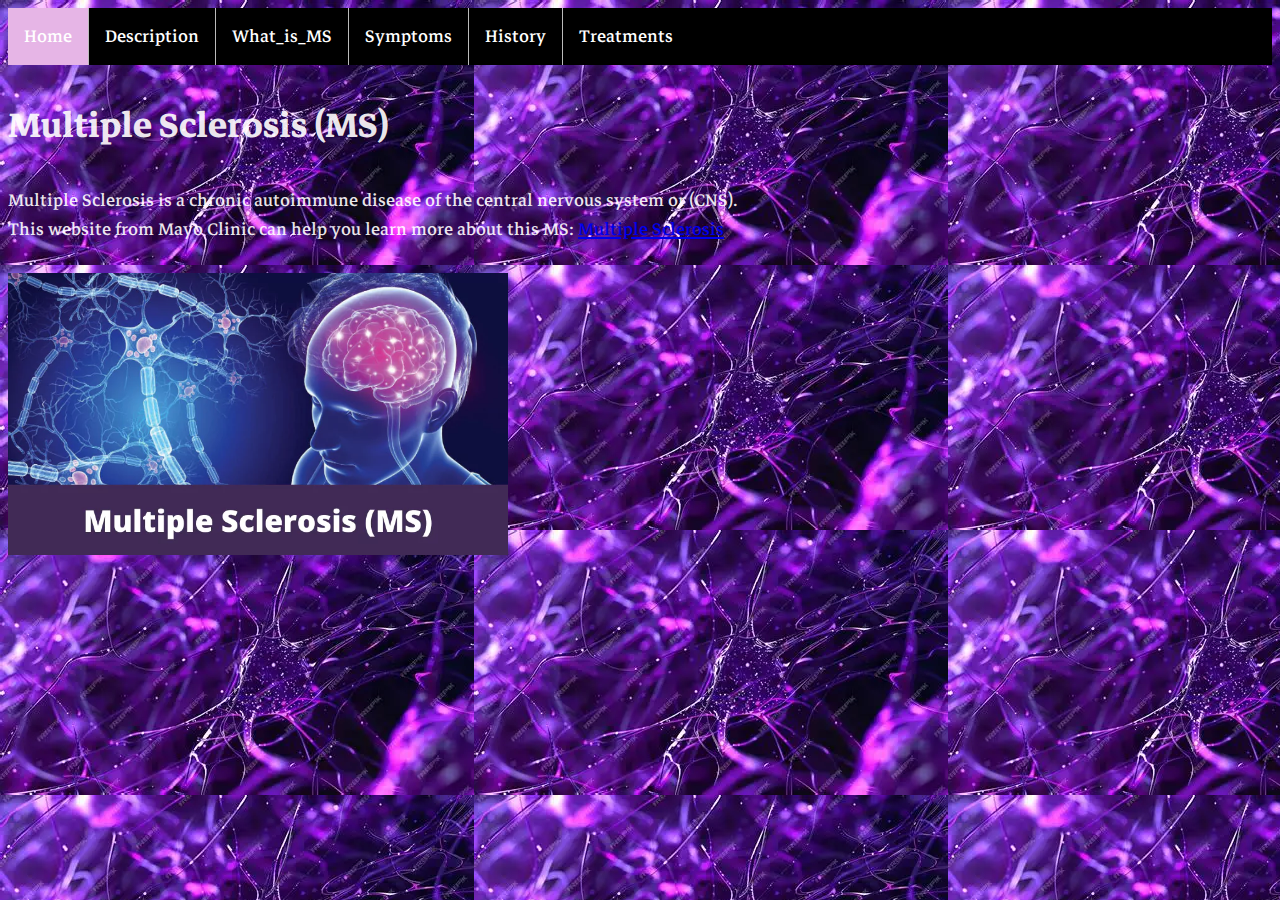
<file: index.html>
<!DOCTYPE html>
<html lang="en">
<head>
    <meta charset="UTF-8">
    <meta name="viewport" content="width=device-width, initial-scale=1.0">
    <title> Multiple Sclerosis (MS)</title>
    <link rel="preconnect" href="https://fonts.googleapis.com">
<link rel="preconnect" href="https://fonts.gstatic.com" crossorigin>
<link href="https://fonts.googleapis.com/css2?family=Markazi+Text:wght@400..700&family=Newsreader:ital,opsz,wght@0,6..72,200..800;1,6..72,200..800&family=Roboto+Flex:opsz,wght,XOPQ,XTRA,YOPQ,YTDE,YTFI,YTLC,YTUC@8..144,100..1000,96,468,79,-203,738,514,712&display=swap" rel="stylesheet">
    <link rel="stylesheet" href="style.css">
</head>
<body>
    <ul>
<li><a class= "active" href="index.html">Home</a></li>
    <li><a href="Description.html">Description</a></li>
    <li><a href="What_is_MS.html">What_is_MS</a></li>
    <li><a href="Symptoms.html">Symptoms</a></li>
    <li><a href="History.html">History</a></li>
    <li><a href="Treatments.html">Treatments</a></li>
  </ul>
<h1> Multiple Sclerosis (MS)</h1>
Multiple Sclerosis is a chronic autoimmune disease of the central nervous system or (CNS). <br>
This website from Mayo Clinic can help you learn more about this MS:
<a href="https://www.mayoclinic.org/diseases-conditions/multiple-sclerosis/symptoms-causes/syc-20350269#:~:text=Multiple%20sclerosis%20is%20a%20disorder,cord%2C%20called%20the%20myelin%20" target="_blank" > Multiple Sclerosis</a><br>
<br>
<img src="multiple-sclerosis-ms.webp" width="500px">



</ol>
</body>
</html>
</file>
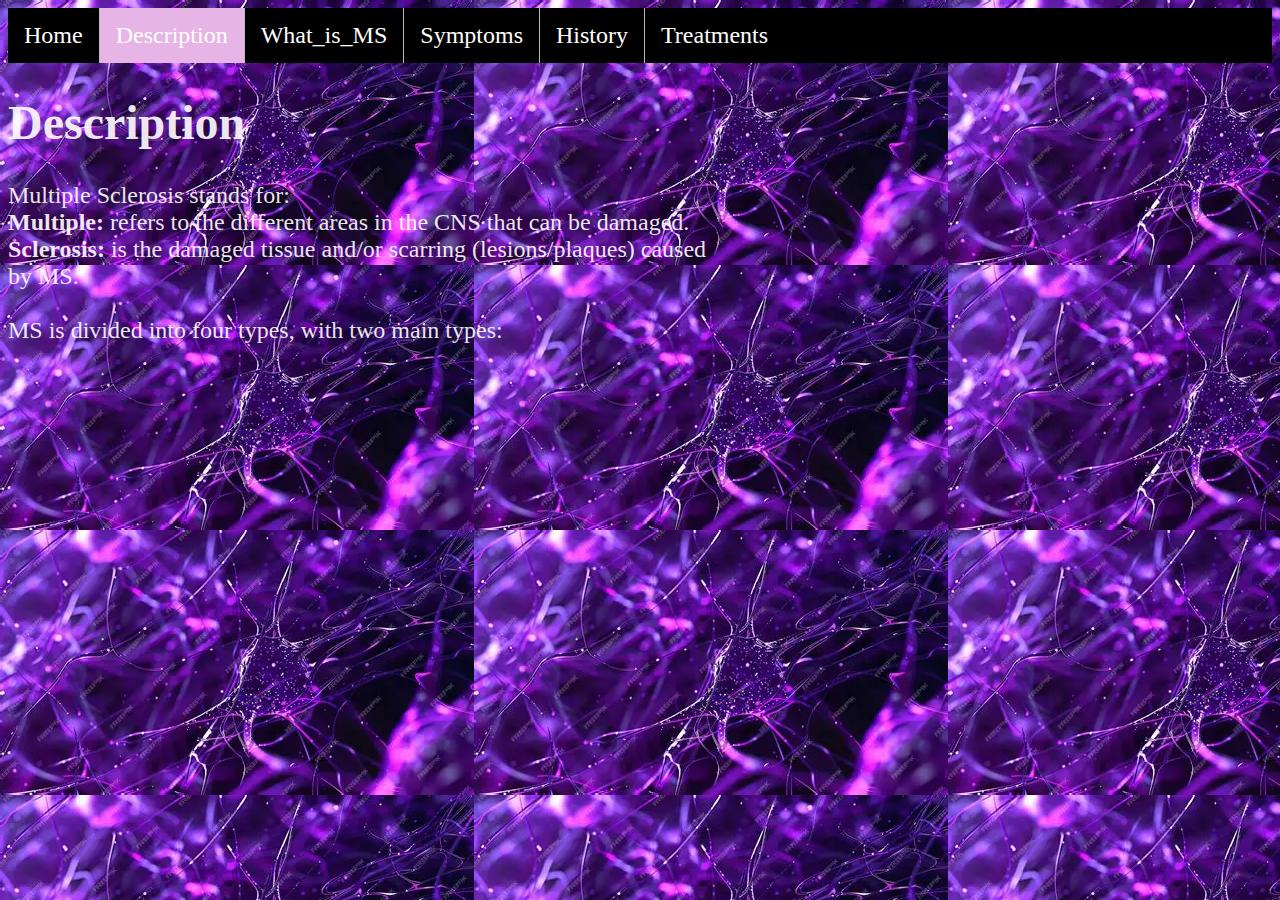
<file: Description.html>
<!DOCTYPE html>
<html lang="en">
<head>
    <meta charset="UTF-8">
    <meta name="viewport" content="width=device-width, initial-scale=1.0">
    <title>Description</title>
    <link rel="stylesheet" href="style.css">
</head>
<body>
   <ul>
<li><a  href="index.html">Home</a></li>
    <li><a class= "active"  href="Description.html">Description</a></li>
    <li><a href="What_is_MS.html">What_is_MS</a></li>
    <li><a href="Symptoms.html">Symptoms</a></li>
    <li><a href="History.html">History</a></li>
    <li><a href="Treatments.html">Treatments</a></li>
 </ul> 
<h1>Description</h1>
Multiple Sclerosis stands for: <br>

<b>Multiple:</b> refers to the different areas in the CNS that can be damaged.<br>
<b>Sclerosis:</b> is the damaged tissue and/or scarring (lesions/plaques) caused <br>
by MS. 
<br>
<br>
MS is divided into four types, with two main types:



</body>
</html>
</file>
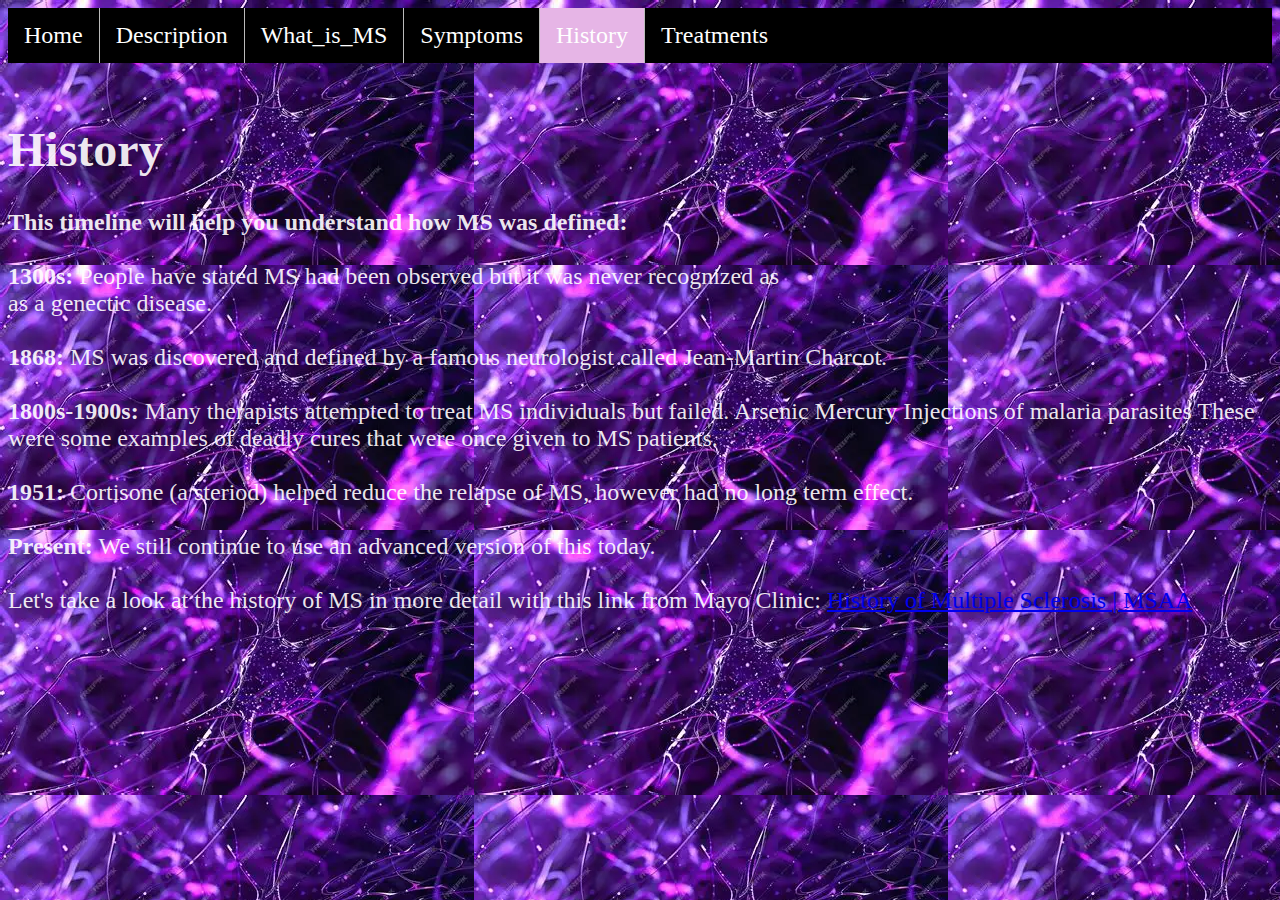
<file: History.html>
<!DOCTYPE html>
<html lang="en">
<head>
    <meta charset="UTF-8">
    <meta name="viewport" content="width=device-width, initial-scale=1.0">
    <title>History</title>
    <link rel="stylesheet" href="style.css">
</head>
<body>
   <ul>

<li><a  href="index.html">Home</a></li>
    <li><a href="Description.html">Description</a></li>
    <li><a href="What_is_MS.html">What_is_MS</a></li>
    <li><a href="Symptoms.html">Symptoms</a></li>
    <li><a class= "active" href="History.html">History</a></li>
    <li><a href="Treatments.html">Treatments</a></li>
   </ul>
   <br>
   
<h1>History</h1>
<b>This timeline will help you understand how MS was defined:</b>
<br>
<br>

<b>1300s:</b>
     People have stated MS had been observed but it was never recognized as <br>
as a genectic disease.<br>
<br>
<b>1868:</b>
     MS was discovered and defined by a famous neurologist called Jean-Martin Charcot.<br>
     <br>
<b>1800s-1900s:</b>
     Many therapists attempted to treat MS individuals but failed.
Arsenic
Mercury
Injections of malaria parasites</li>
These were some examples of deadly cures that were once given to MS patients.<br>
<br>
<b>1951:</b>
Cortisone (a steriod) helped reduce the relapse of MS, however had no long term effect. <br>
<br>
<b>Present:</b>
We still continue to use an advanced version of this today.
<br>
<br>
Let's take a look at the history of MS in more detail with this link from Mayo Clinic:
<a href="https://www.mayoclinic.org/diseases-conditions/multiple-sclerosis/symptoms-causes/syc-2035026" target="_blank"> History of Multiple Sclerosis | MSAA </a><br>
</body>
</html>
</file>
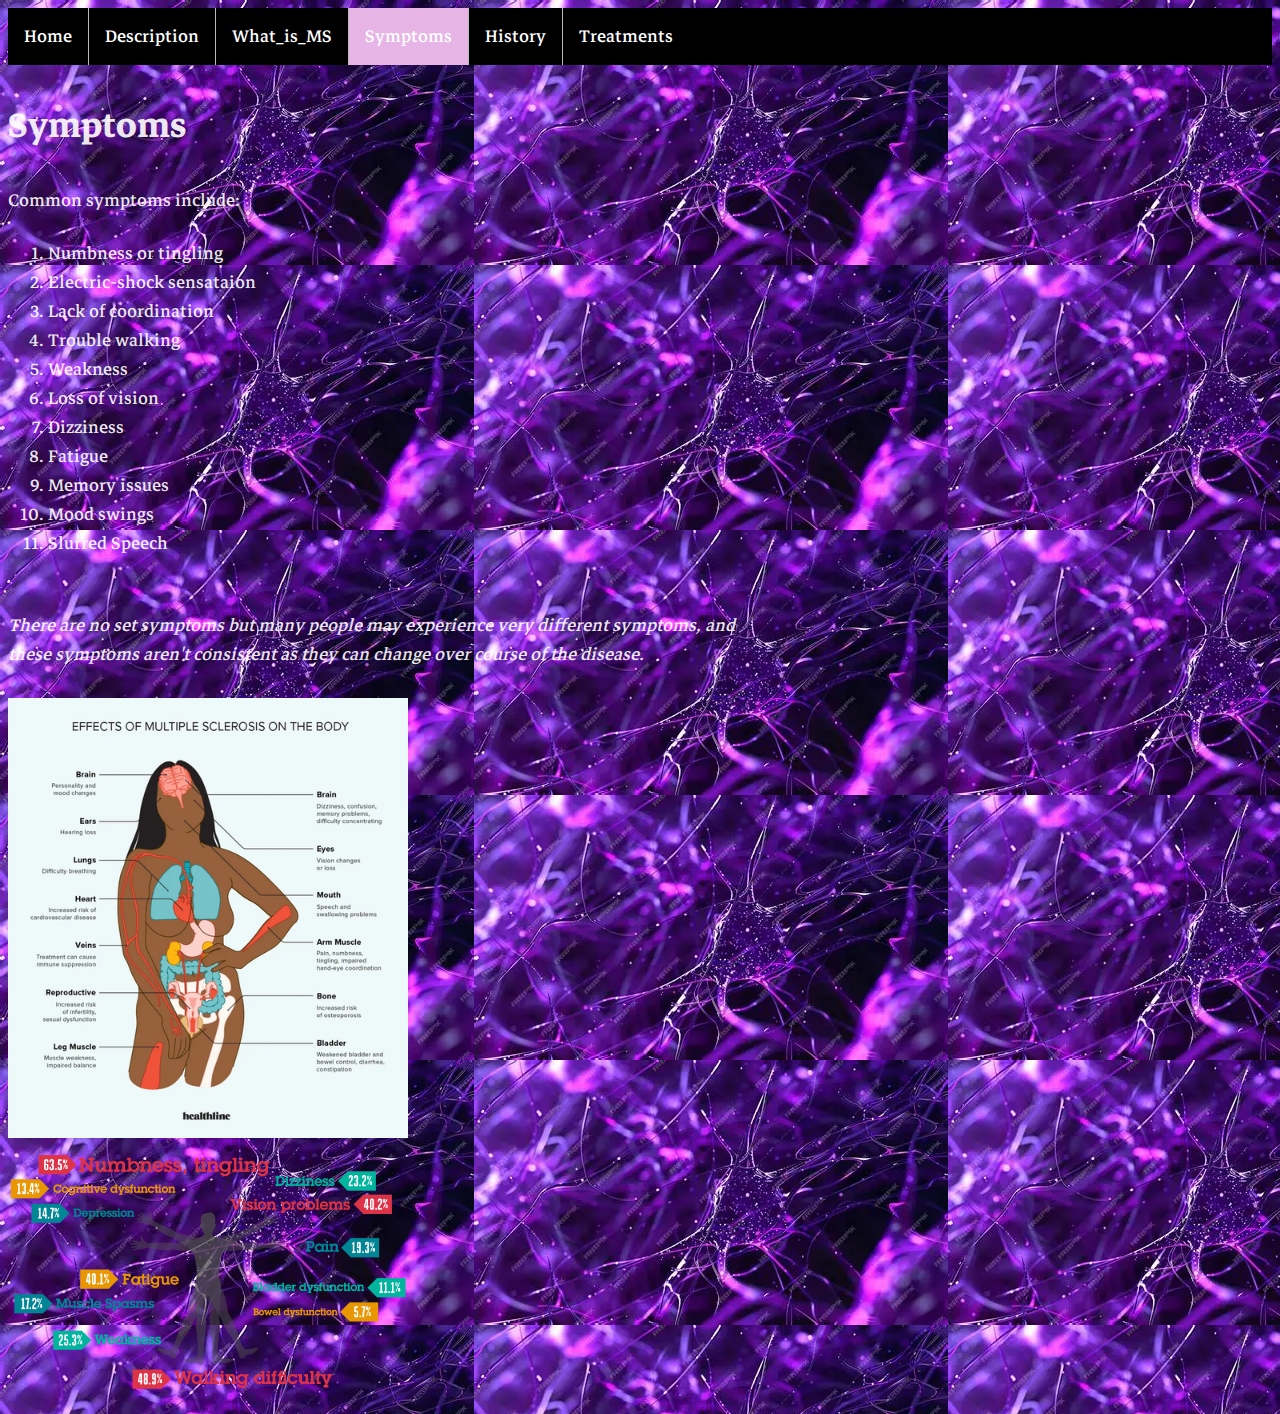
<file: Symptoms.html>
<!DOCTYPE html>
<html lang="en">
<head>
    <meta charset="UTF-8">
    <meta name="viewport" content="width=device-width>, initial-scale=1.0">
    <title>Symptoms</title>
    <link rel="preconnect" href="https://fonts.googleapis.com">
<link rel="preconnect" href="https://fonts.gstatic.com" crossorigin>
<link href="https://fonts.googleapis.com/css2?family=Markazi+Text:wght@400..700&family=Newsreader:ital,opsz,wght@0,6..72,200..800;1,6..72,200..800&family=Roboto+Flex:opsz,wght,XOPQ,XTRA,YOPQ,YTDE,YTFI,YTLC,YTUC@8..144,100..1000,96,468,79,-203,738,514,712&display=swap" rel="stylesheet">
    <link rel="stylesheet" href="style.css">
</head>

<body>
   <ul>
<li><a  href="index.html">Home</a></li>
    <li><a href="Description.html">Description</a></li>
    <li><a href="What_is_MS.html">What_is_MS</a></li>
    <li><a class= "active" href="Symptoms.html">Symptoms</a></li>
    <li><a href="History.html">History</a></li>
    <li><a href="Treatments.html">Treatments</a></li>
   </ul> 
   <h1>Symptoms</h1>
   Common symptoms include: <br>
   <ol>
<li>Numbness or tingling</li>
<li>Electric-shock sensataion</li>
<li>Lack of coordination</li>
<li>Trouble walking</li>
<li>Weakness</li>
<li>Loss of vision</li>
<li>Dizziness</li>
<li>Fatigue</li>
<li>Memory issues</li>
<li>Mood swings</li>
<li>Slurred Speech</li>
</ol><br>
<i>There are no set symptoms but many people may experience very different symptoms, and<br>
these symptoms aren't consistent as they can change over course of the disease.</i> <br>
<br>
   <img src="body symptoms.webp" width="400px"><br>
   <img src="symptoms-of-MS (1).png" width="400px">
</body>
</html>
</file>
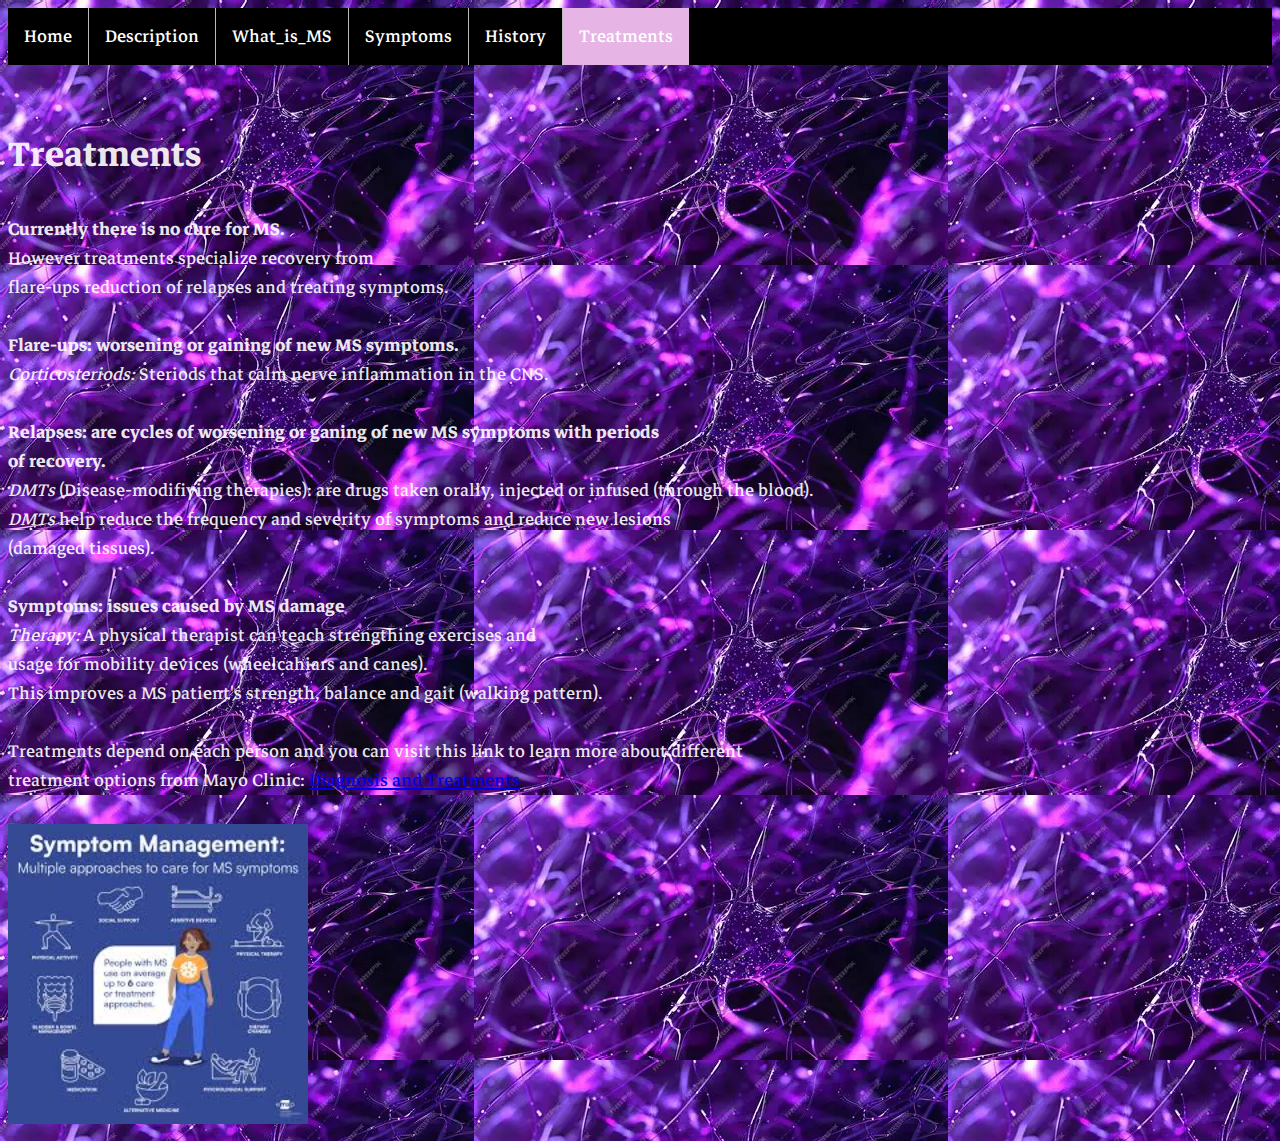
<file: Treatments.html>
<!DOCTYPE html>
<html lang="en">
<head>
    <meta charset="UTF-8">
    <meta name="viewport" content="width=device-width, initial-scale=1.0">
    <title> Treatments</title>
    <link rel="preconnect" href="https://fonts.googleapis.com">
<link rel="preconnect" href="https://fonts.gstatic.com" crossorigin>
<link href="https://fonts.googleapis.com/css2?family=Markazi+Text:wght@400..700&family=Newsreader:ital,opsz,wght@0,6..72,200..800;1,6..72,200..800&family=Roboto+Flex:opsz,wght,XOPQ,XTRA,YOPQ,YTDE,YTFI,YTLC,YTUC@8..144,100..1000,96,468,79,-203,738,514,712&display=swap" rel="stylesheet">
    <link rel="stylesheet" href="style.css">
</head>
<body>
    <ul>
<li><a  href="index.html">Home</a></li>
    <li><a href="Description.html">Description</a></li>
    <li><a href="What_is_MS.html">What_is_MS</a></li>
    <li><a  href="Symptoms.html">Symptoms</a></li>
    <li><a href="History.html">History</a></li>
    <li><a class= "active" href="Treatments.html">Treatments</a></li>
    </ul>
<br>
<h1>Treatments</h1>
<b>Currently there is no cure for MS.</b><br> However treatments specialize recovery from <br>
flare-ups reduction of relapses and treating symptoms.<br>
<br>
<b>Flare-ups: worsening or gaining of new MS symptoms.</b> <br>
<i>Corticosteriods:</i> Steriods that calm nerve inflammation in the CNS.
<br>
<br>
<b>Relapses: are cycles of worsening or ganing of new MS symptoms with periods <br>
of recovery.</b>
<br> 
<i>DMTs</i> (Disease-modifiying therapies):
are drugs taken orally, injected or infused (through the blood). <br>
<i>DMTs</i>
help reduce the frequency and severity of symptoms and reduce new lesions <br>
(damaged tissues).
<br>
<br>
<b>Symptoms: issues caused by MS damage</b><br>
<i>Therapy:</i> A physical therapist can teach strengthing exercises and <br>
usage for mobility devices (wheelcahiars and canes). <br>
This improves a MS patient's strength, balance and gait (walking pattern).
<br>
<br>
Treatments depend on each person and you can visit this link to learn more about different <br>
treatment options from Mayo Clinic:
<a href="https://www.mayoclinic.org/diseases-conditions/multiple-sclerosis/diagnosis-treatment/drc-20350274 " target="_blank">Diagnosis and Treatments</a><br>
<br>
<img src="treatments_ms.webp" width="300px">
</body>
</html>
</file>
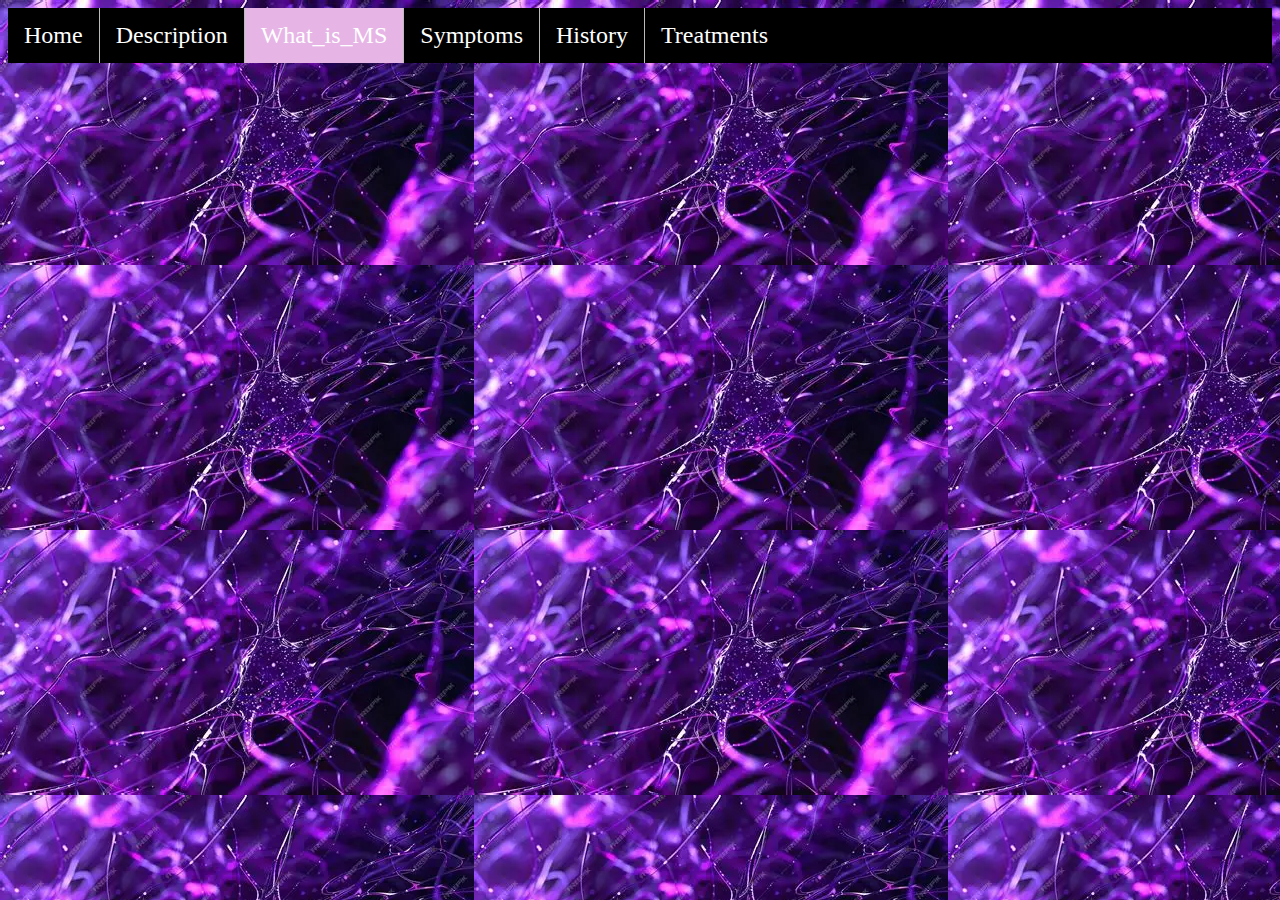
<file: What_is_MS.html>
<!DOCTYPE html>
<html lang="en">
<head>
    <meta charset="UTF-8">
    <meta name="viewport" content="width=device-width, initial-scale=1.0">
    <title> What is MS? </title>
    <link rel="stylesheet" href="style.css"
</head>
<body>
    <ul>
<li><a  href="index.html">Home</a></li>
    <li><a href="Description.html">Description</a></li>
    <li><a class= "active" href="What_is_MS.html">What_is_MS</a></li>
    <li><a  href="Symptoms.html">Symptoms</a></li>
    <li><a href="History.html">History</a></li>
    <li><a  href="Treatments.html">Treatments</a></li>
    



    </ul>
</body>
</html>
</file>
<file: style.css>
{
  margin: 0;
  padding: 0;
}

h2, p {
  margin: 10px;
}

ul {
  list-style-type: none;
  margin: 0;
  padding: 0;
  overflow: hidden;
  background-color: #000000;
  
}

ul li {
  float: left;
  border-right:1px solid #bbbbbb;
}

ul li:last-child {
  border-right: none;
}

ul li a {
  display: block;
  color: white;
  text-align: center;
  padding: 14px 16px;
  text-decoration: none;
}

ul li a:hover:not(.active) {
  background-color: #59006b;
}

ul li a.active {
  background-color: #e6b5e6;
}

body{
  background-image: url("nerve_cell_background.webp");
  font-family: "Markazi Text", serif;
  font-optical-sizing: auto;
  font-weight: 400;
  font-style: normal;
  color:#fffdfdea;
  font-size: x-large; 
}
h1{
  color: #fffdfdea;
}
</file>
